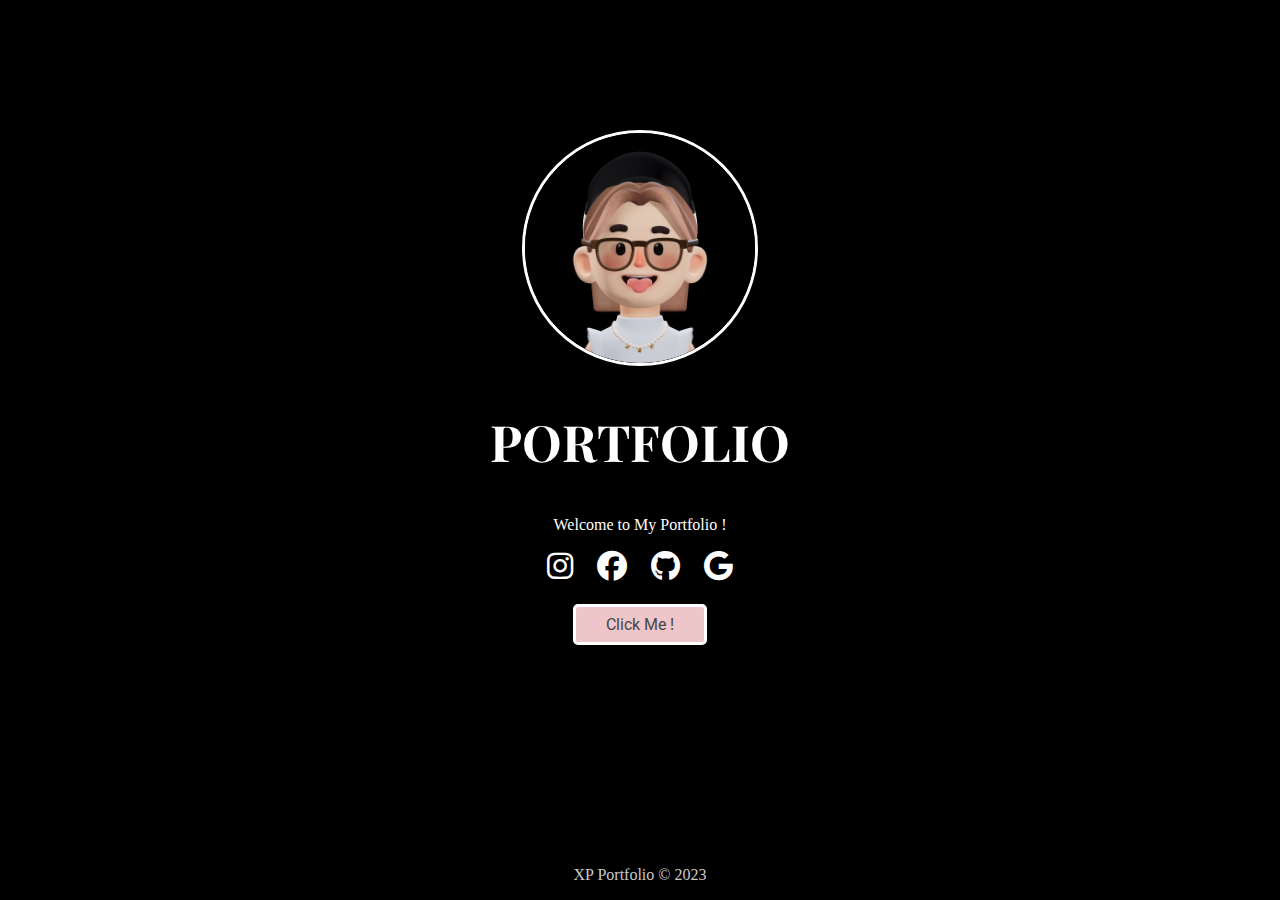
<file: index.html>
<!DOCTYPE html>
<html>

<head>
    <meta charset="utf-8">
    <meta http-equiv="X-UA-Compatible" content="IE=edge">
    <title>PORTFOLIO</title>
    <meta name="description" content="">
    <meta name="viewport" content="width=device-width, initial-scale=1">
    <link rel="stylesheet" href="style.css">
    <link rel="preconnect" href="https://fonts.googleapis.com">
    <link rel="stylesheet" href="https://cdnjs.cloudflare.com/ajax/libs/font-awesome/6.2.0/css/all.min.css">
    <link href="https://cdn.jsdelivr.net/npm/bootstrap@5.2.1/dist/css/bootstrap.min.css" rel="stylesheet"
        integrity="sha384-iYQeCzEYFbKjA/T2uDLTpkwGzCiq6soy8tYaI1GyVh/UjpbCx/TYkiZhlZB6+fzT" crossorigin="anonymous">
    <link href="https://unpkg.com/boxicons@2.1.2/css/boxicons.min.css" rel="stylesheet">
        <link rel="stylesheet" href="https://cdn.jsdelivr.net/npm/bootstrap-icons@1.7.2/font/bootstrap-icons.css">    
    <link rel="shortcut icon" href="avatar.png" />
</head>


<body>
<div class="index-container">
    <div class="index-circle">
        <img src="avatar.png" alt="profile pic">
      </div>
      <div class="title">
        <h2>PORTFOLIO</h2>
      </div>
      <div class="text">
        <p>Welcome to My Portfolio !</p>
      </div>
      <div class="contact">
        <a class="nav-item nav-link2" href="https://www.instagram.com/yeoh_xinpei/"><i class="fa-brands fa-instagram"></i></a>
        <a class="nav-item nav-link2" href="https://www.facebook.com/YeohXinPei"><i class="fa-brands fa-facebook"></i></a>
        <a class="nav-item nav-link2" href="https://github.com/YeohXinPei"><i class="fa-brands fa-github"></i></a>
        <a class="nav-item nav-link2" href="mailto:yeohxinpei123@example.com"> <i class="fab fa-google"></i></a>
        </div>   
      <div class="button">
        <a href="about.html">Click Me !</a>
      </div>
</div>


<footer>
    <div class="footer">
        <p class="copyright"> XP Portfolio © 2023</p>
    </div>
</footer>
      




</body>
</file>
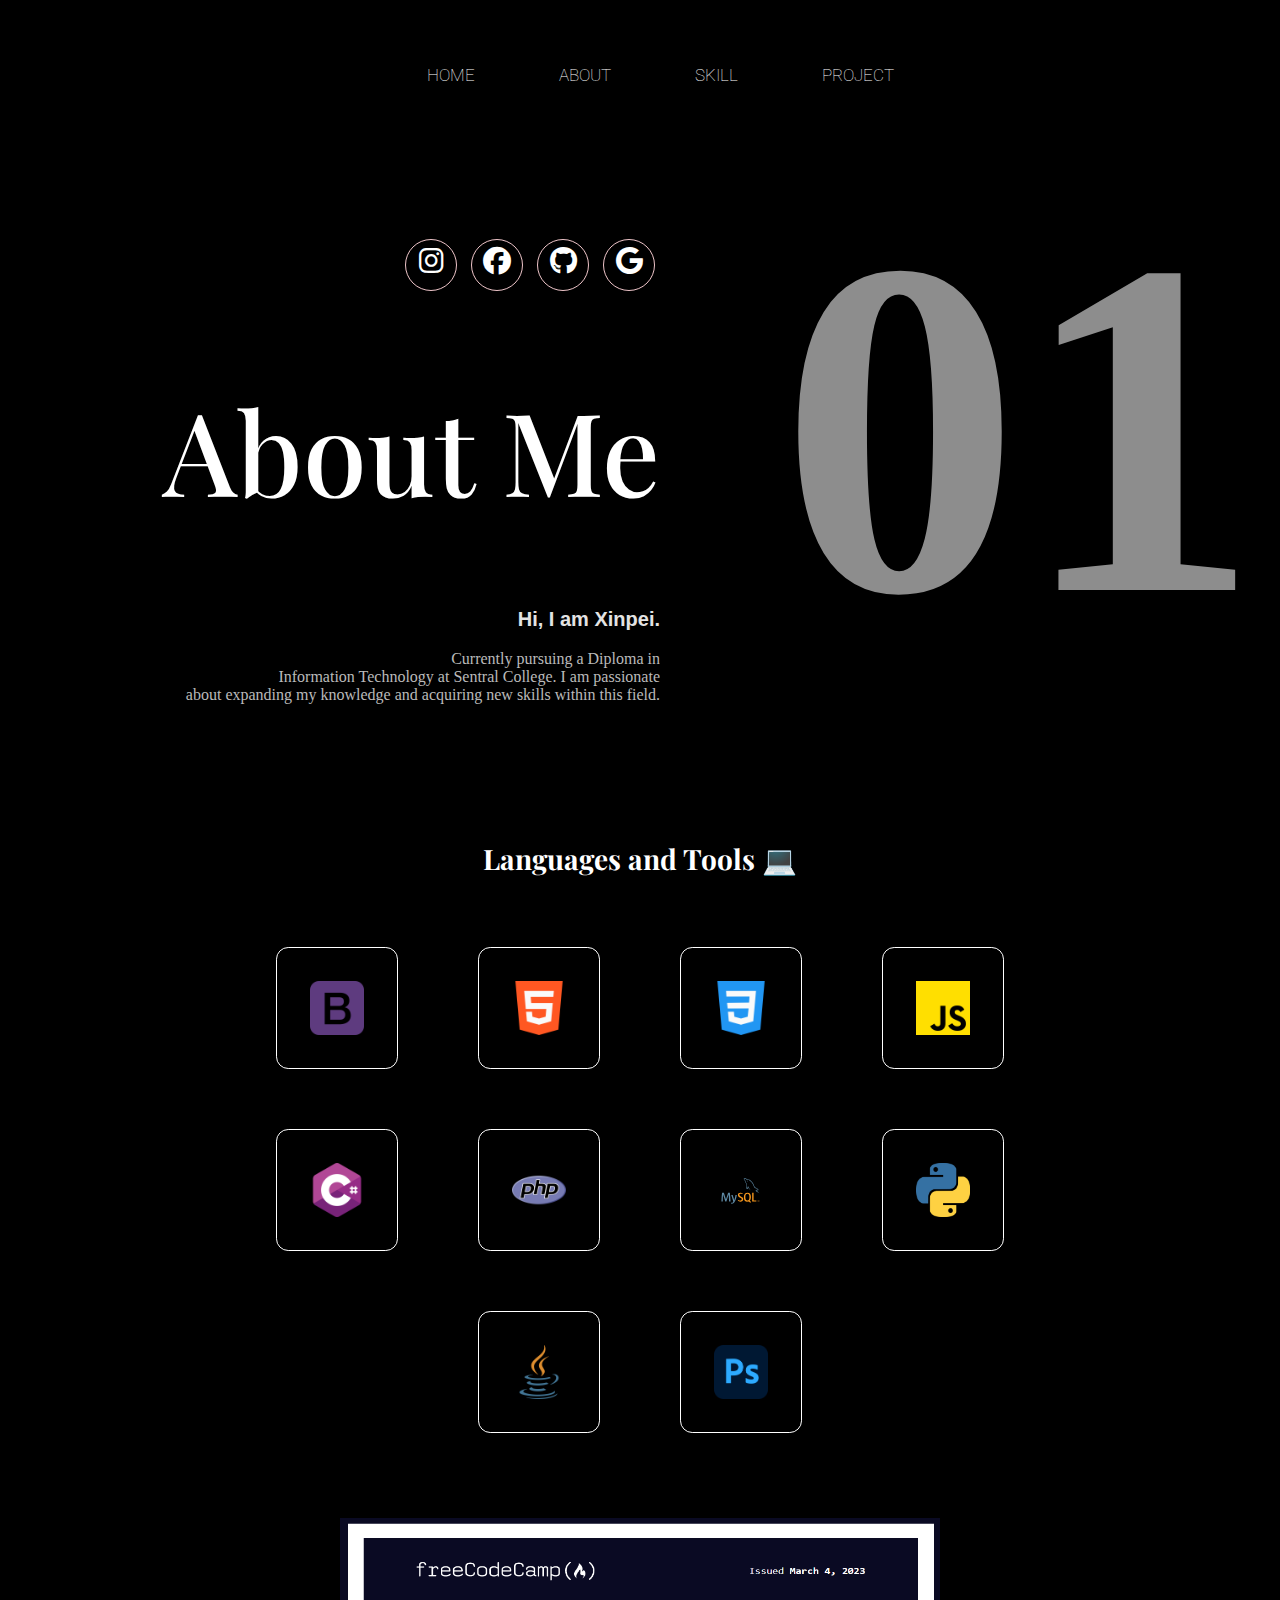
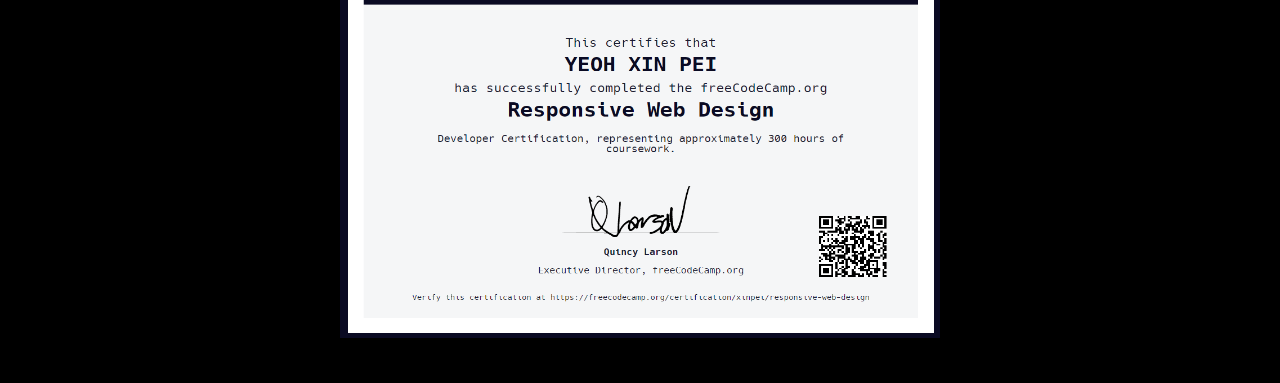
<file: about.html>
<!DOCTYPE html>
<html>

<head>
    <meta charset="utf-8">
    <meta http-equiv="X-UA-Compatible" content="IE=edge">
    <title>PORTFOLIO</title>
    <meta name="description" content="">
    <meta name="viewport" content="width=device-width, initial-scale=1">
    <link rel="stylesheet" href="style.css">
    <link rel="preconnect" href="https://fonts.googleapis.com">
    <link rel="stylesheet" href="https://cdnjs.cloudflare.com/ajax/libs/font-awesome/6.2.0/css/all.min.css">
    <link href="https://cdn.jsdelivr.net/npm/bootstrap@5.2.1/dist/css/bootstrap.min.css" rel="stylesheet"
        integrity="sha384-iYQeCzEYFbKjA/T2uDLTpkwGzCiq6soy8tYaI1GyVh/UjpbCx/TYkiZhlZB6+fzT" crossorigin="anonymous">
    <link href="https://unpkg.com/boxicons@2.1.2/css/boxicons.min.css" rel="stylesheet">
    <link rel="stylesheet" href="https://cdn.jsdelivr.net/npm/bootstrap-icons@1.7.2/font/bootstrap-icons.css">
    <link rel="shortcut icon" href="avatar.png" />
</head>


<body>
    <div class="header">
        <nav>
            <div class="nav-links">
                <ul>
                    <li><a href="index.html">HOME</a></li>
                    <li><a href="about.html">ABOUT</a></li>
                    <li><a href="#skills">SKILL</a></li>
                    <li><a href="project.html">PROJECT</a></li>
                </ul>
            </div>
        </nav>
    </div>



    <div class="about-container">
        <div class="left-side">
            <div class="contact-me">
                <a class="nav-item nav-link2" href="https://www.instagram.com/yeoh_xinpei/"><i
                        class="fa-brands fa-instagram"></i></a>
                <a class="nav-item nav-link2" href="https://www.facebook.com/YeohXinPei"><i
                        class="fa-brands fa-facebook"></i></a>
                <a class="nav-item nav-link2" href="https://github.com/YeohXinPei"><i
                        class="fa-brands fa-github"></i></a>
                <a class="nav-item nav-link2" href="mailto:yeohxinpei123@example.com"> <i class="fab fa-google"></i></a>
            </div>
            <h1>About Me</h1>
            <h2><b>Hi, I am Xinpei.</b></h2>
            <p>Currently pursuing a Diploma in <br>Information Technology at Sentral College. 
                I am passionate <br>about expanding my knowledge and acquiring new skills within this field.</p>
        </div>
        <div class="right-side">
            <div class="text">
                <h3>01</h3>
            </div>
        </div>
    </div>



    <div class="hero" id="skills">

        <div class="skill-title">
            <h3>Languages and Tools <span class="text-muted">&#x1F4BB;</span></h3>
        </div>

        <div class="circle-container">
            <div class="circle"><img src="bootstrap.png"></div>
            <div class="circle"><img src="html.png"></div>
            <div class="circle"><img src="css.png"></div>
            <div class="circle"><img src="js.png"></div>
            <div class="circle"><img src="c.png"></div>
            <div class="circle"><img src="php.png"></div>
            <div class="circle"><img src="sql.svg"></div>
            <div class="circle"><img src="python.png"></div>
            <div class="circle"><img src="java.png"></div>
            <div class="circle"><img src="ps.png"></div>
        </div>



        <div class="cert">
            <img src="cert.png">
        </div>

    </div>


</body>

</html>
</file>
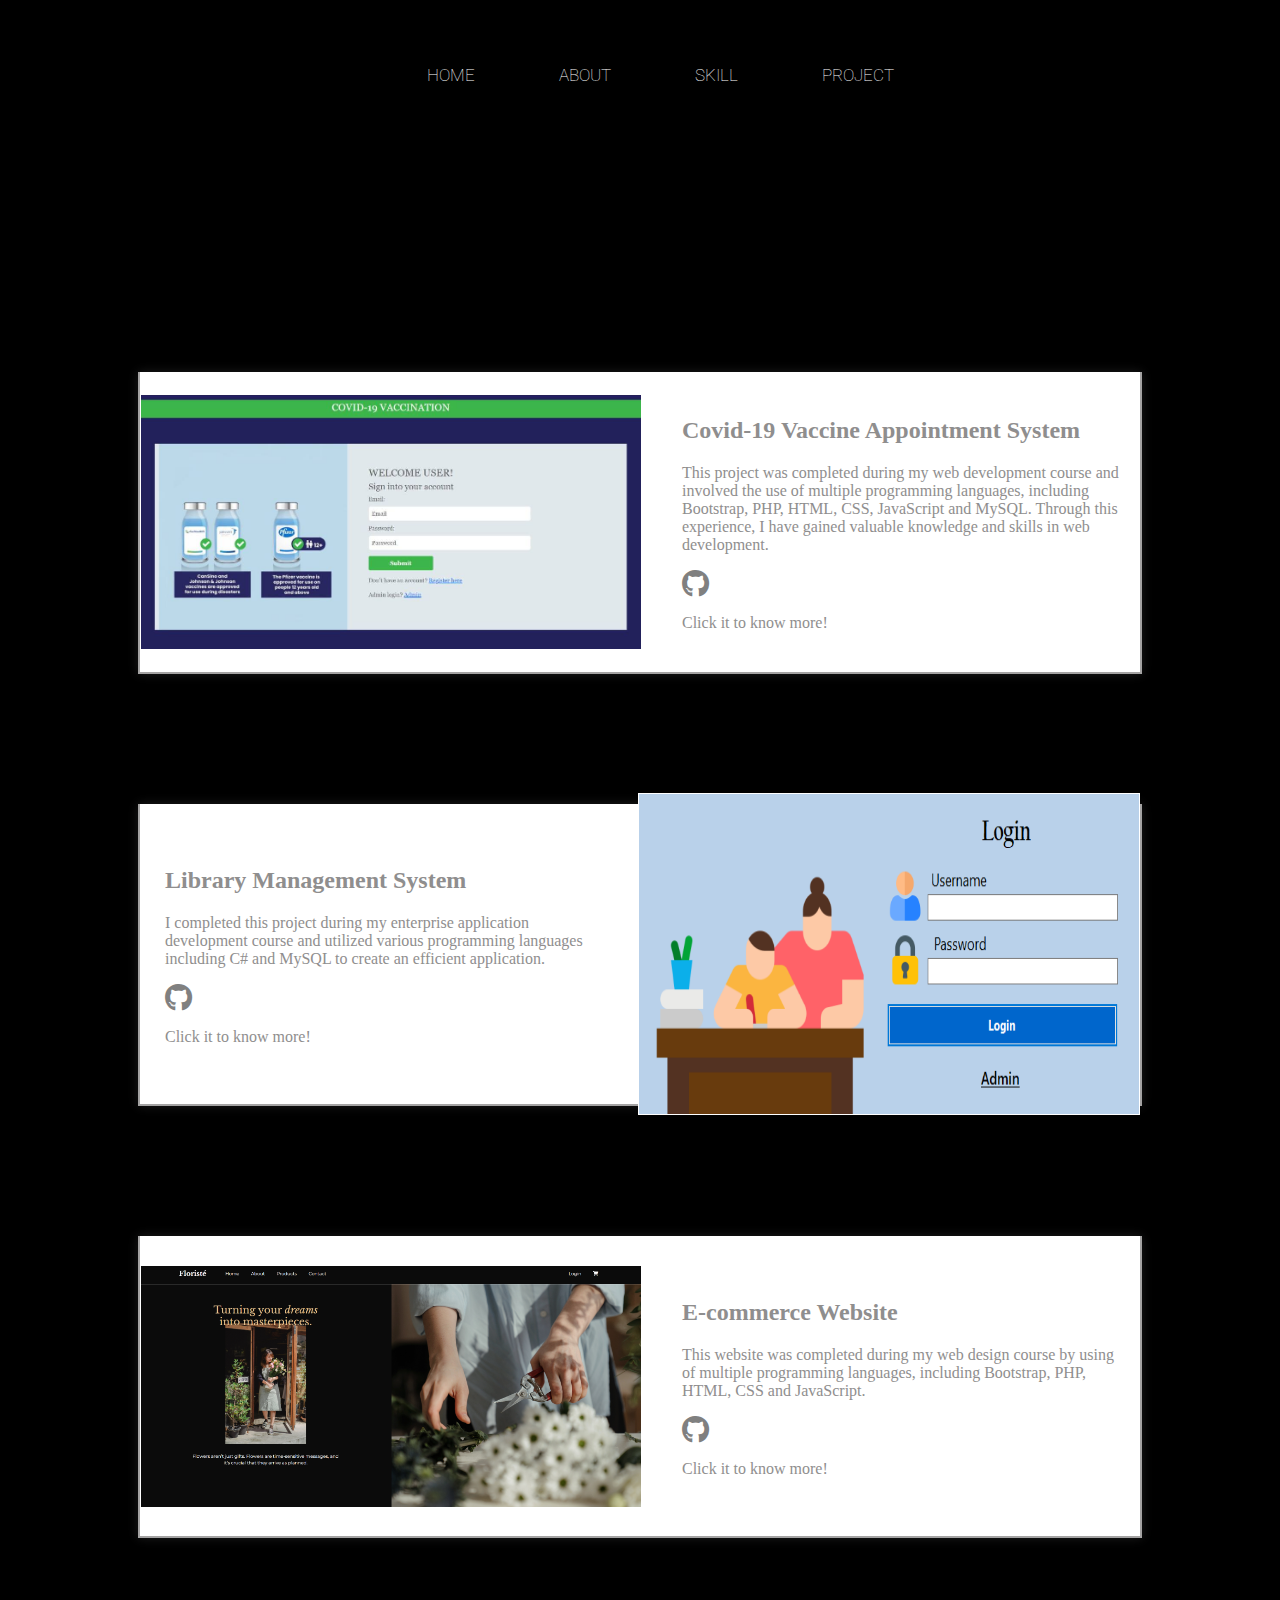
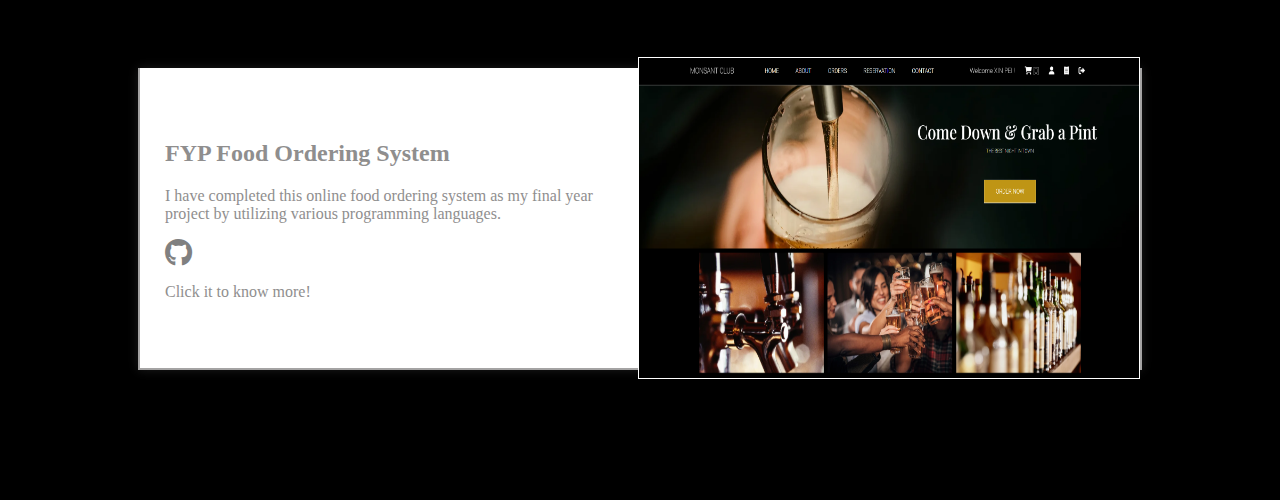
<file: project.html>
<!DOCTYPE html>
<html>

<head>
    <meta charset="utf-8">
    <meta http-equiv="X-UA-Compatible" content="IE=edge">
    <title>PORTFOLIO</title>
    <meta name="description" content="">
    <meta name="viewport" content="width=device-width, initial-scale=1">
    <link rel="stylesheet" href="style2.css">
    <link rel="preconnect" href="https://fonts.googleapis.com">
    <link rel="stylesheet" href="https://cdnjs.cloudflare.com/ajax/libs/font-awesome/6.2.0/css/all.min.css">
    <link href="https://cdn.jsdelivr.net/npm/bootstrap@5.2.1/dist/css/bootstrap.min.css" rel="stylesheet"
        integrity="sha384-iYQeCzEYFbKjA/T2uDLTpkwGzCiq6soy8tYaI1GyVh/UjpbCx/TYkiZhlZB6+fzT" crossorigin="anonymous">

    <link
        href="https://fonts.googleapis.com/css2?family=Libre+Baskerville:ital,wght@0,400;0,700;1,400&family=Montserrat:wght@100;200;300;400;500;600;700&family=Playfair+Display:ital,wght@0,400;0,500;0,600;0,700;0,800;1,400;1,500;1,600;1,700;1,800&family=Roboto:wght@100;300;400;500;700;900&display=swap"
        rel="stylesheet">
    <link rel="stylesheet" href="https://cdn.jsdelivr.net/npm/bootstrap-icons@1.7.2/font/bootstrap-icons.css">
    <link rel="shortcut icon" href="avatar.png" />

</head>


<body>
    <div class="header">
        <nav>
            <div class="nav-links">
                <ul>
                    <li><a href="index.html">HOME</a></li>
                    <li><a href="about.html">ABOUT</a></li>
                    <li><a href="about.html">SKILL</a></li>
                    <li><a href="project.html">PROJECT</a></li>
                </ul>
            </div>
        </nav>
    </div>

    <div class="marquee">
        <p class="keep-color">2022' & 2023' WORKS . TAKE A LOOK OF SOME OF MY PROJECTS | 2022' WORKS . TAKE A LOOK OF
            SOME OF MY PROJECTS !</p>
    </div>

    <div class="container-project">
        <img src="project1.jpg" class="img-left">
        <div class="text-right">
            <h2>Covid-19 Vaccine Appointment System</h2>
            <p> This project was completed during my web development course and involved the use of multiple programming
                languages, including Bootstrap, PHP, HTML, CSS, JavaScript and MySQL. Through this experience, I have
                gained valuable knowledge and skills in web development. </p>
            <a class="nav-item nav-link2" href="https://github.com/YeohXinPei"><i class="fa-brands fa-github"
                style="color: grey; font-size: 28px;"></i></a>
            <P>Click it to know more!</P>
        </div>
    </div>

    <div class="container-project">
        <div class="text-left">
            <h2>Library Management System</h2>
            <p> I completed this project during my enterprise application development course and utilized various
                programming languages including C# and MySQL to create an efficient application.</p>
            <a class="nav-item nav-link2" href="https://github.com/YeohXinPei"><i class="fa-brands fa-github"
                style="color: grey; font-size: 28px;"></i></a>
            <P>Click it to know more!</P>
        </div>
        <img src="project2.png" class="img-right">
    </div>

    <div class="container-project">
        <img src="project3.png" class="img-left">
        <div class="text-right">
            <h2>E-commerce Website</h2>
            <p> This website was completed during my web design course by using of multiple programming languages,
                including Bootstrap, PHP, HTML, CSS and JavaScript.</p>
            <a class="nav-item nav-link2" href="https://github.com/YeohXinPei"><i class="fa-brands fa-github"
                style="color: grey; font-size: 28px;"></i></a>
            <P>Click it to know more!</P>
        </div>
    </div>

    <div class="container-project">
        <div class="text-left">
            <h2>FYP Food Ordering System</h2>
            <p> I have completed this online food ordering system as my final year project by utilizing various
                programming languages.</p>
            <a class="nav-item nav-link2" href="https://github.com/YeohXinPei"><i class="fa-brands fa-github"
                style="color: grey; font-size: 28px;"></i></a>
            <P>Click it to know more!</P>
        </div>
        <img src="project4.png" class="img-right">
    </div>

</body>

</html>
</file>
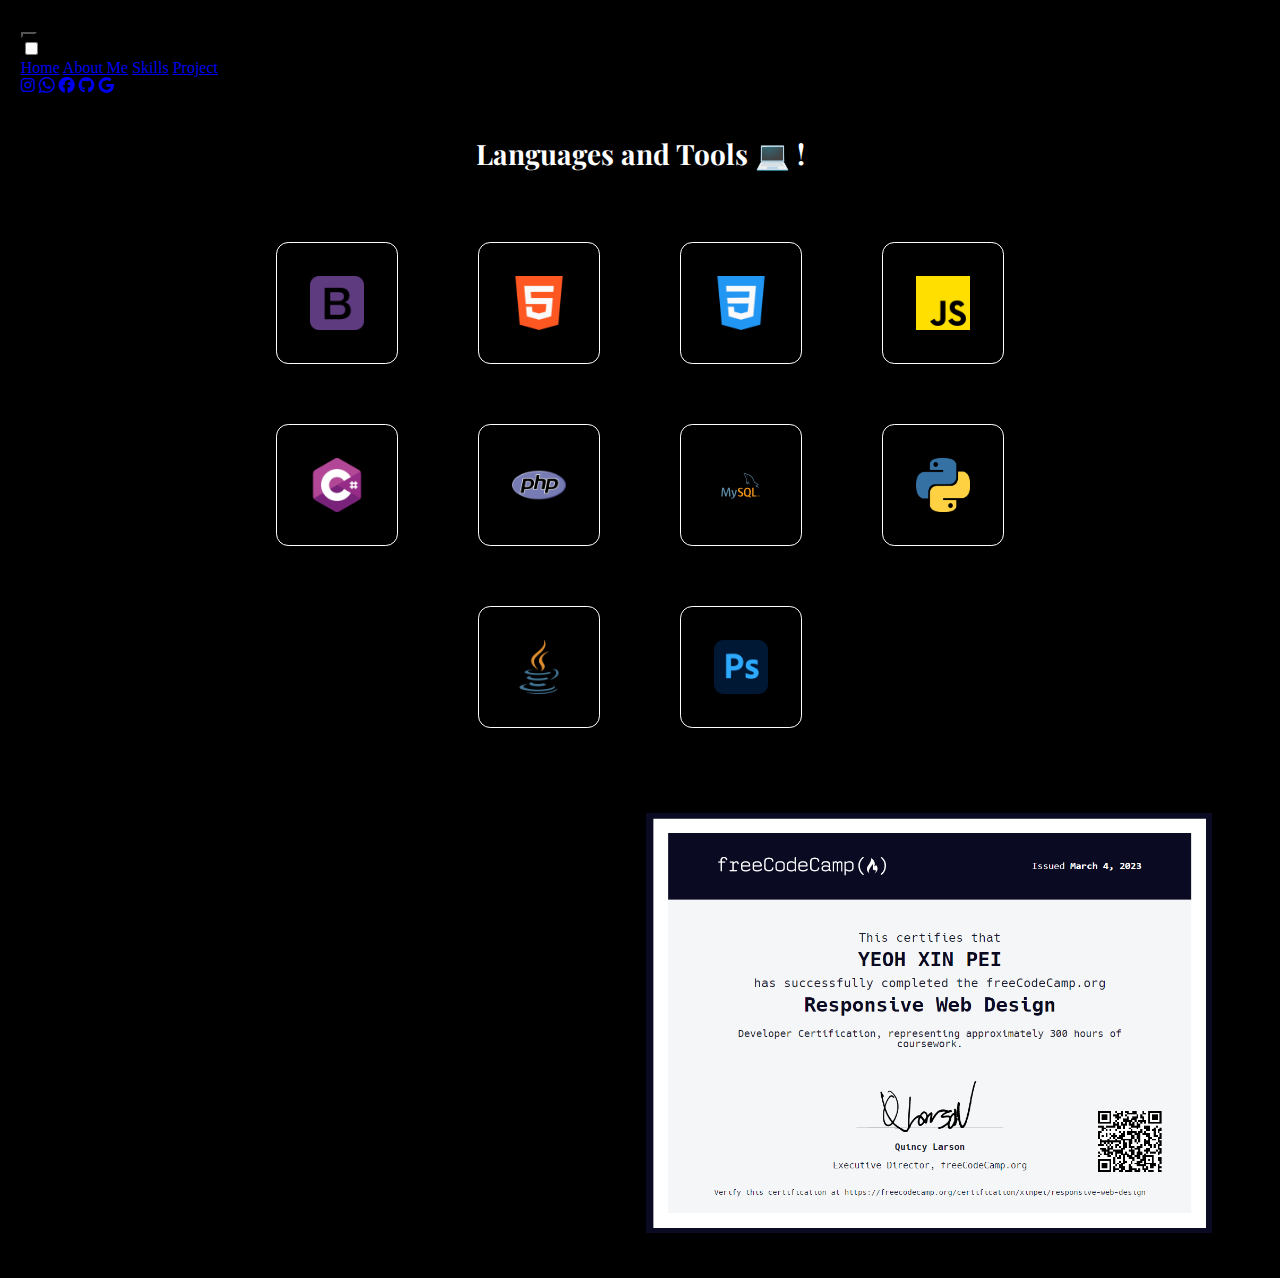
<file: skill.html>
<!DOCTYPE html>
<html>

<head>
    <meta charset="utf-8">
    <meta http-equiv="X-UA-Compatible" content="IE=edge">
    <title>hamster</title>
    <meta name="description" content="">
    <meta name="viewport" content="width=device-width, initial-scale=1">
    <link rel="stylesheet" href="style.css">
    <link rel="preconnect" href="https://fonts.googleapis.com">
    <link rel="stylesheet" href="https://cdnjs.cloudflare.com/ajax/libs/font-awesome/6.2.0/css/all.min.css">
    <link href="https://cdn.jsdelivr.net/npm/bootstrap@5.2.1/dist/css/bootstrap.min.css" rel="stylesheet"
        integrity="sha384-iYQeCzEYFbKjA/T2uDLTpkwGzCiq6soy8tYaI1GyVh/UjpbCx/TYkiZhlZB6+fzT" crossorigin="anonymous">

        <link
        href="https://fonts.googleapis.com/css2?family=Libre+Baskerville:ital,wght@0,400;0,700;1,400&family=Montserrat:wght@100;200;300;400;500;600;700&family=Playfair+Display:ital,wght@0,400;0,500;0,600;0,700;0,800;1,400;1,500;1,600;1,700;1,800&family=Roboto:wght@100;300;400;500;700;900&display=swap"
        rel="stylesheet">
        <link rel="stylesheet" href="https://cdn.jsdelivr.net/npm/bootstrap-icons@1.7.2/font/bootstrap-icons.css"> 
        <link rel="shortcut icon" href="pic.png" />

</head>


<body>
    <!-- Navbar -->
    <nav class="navbar navbar-expand-lg navbar-dark" >
        <div class="container">
            <button class="navbar-toggler" type="button" data-toggle="collapse" data-target="#navbarNavAltMarkup"
                aria-controls="navbarNavAltMarkup" aria-expanded="false" aria-label="Toggle navigation">
                <span class="navbar-toggler-icon"></span>
            </button>
            <div class="collapse navbar-collapse" id="navbarNavAltMarkup">
                <div class="navbar-nav">

                    <div>
                        <input type="checkbox" class="checkbox" id="chk" />
                        <label class="label" for="chk">
                            <i class="fas fa-moon"></i>
                            <i class="fas fa-sun"></i>
                            <div class="ball"></div>
                        </label>
                    </div>
                    
                    <script>
// Retrieve theme preference and checkbox state from localStorage
const darkTheme = localStorage.getItem('darkTheme') === 'true';
const chkState = localStorage.getItem('chkState') === 'true';

// Set theme and checkbox state on page load
if (darkTheme) {
  document.body.classList.add('dark');
}
chk.checked = chkState;

// Handle theme toggle and checkbox change
chk.addEventListener('change', () => {
  document.body.classList.toggle('dark');
  // Save theme preference and checkbox state to localStorage
  localStorage.setItem('darkTheme', chk.checked);
  localStorage.setItem('chkState', chk.checked);
});

                    </script>

            <a class="nav-item nav-link" href="index.html">Home</a>
            <a class="nav-item nav-link" href="about.html">About Me</a>
            <a class="nav-item nav-link" href="skill.html">Skills</a>
            <a class="nav-item nav-link" href="project.html">Project</a>
                </div>
            </div>
            <div class="navbar-nav2">
                <a class="nav-item nav-link2" href="https://www.instagram.com/yeoh_xinpei/"><i class="fa-brands fa-instagram"></i></a>
                <a class="nav-item nav-link2" href="https://wa.me/+60184661801"><i class="bi bi-whatsapp"></i></a>
                <a class="nav-item nav-link2" href="https://www.facebook.com/YeohXinPei"><i class="fa-brands fa-facebook"></i></a>
                <a class="nav-item nav-link2" href="https://github.com/YeohXinPei"><i class="fa-brands fa-github"></i></a>
                <a class="nav-item nav-link2" href="mailto:yeohxinpei123@example.com"> <i class="fab fa-google"></i></a>
                    </div>               
            </div>            
    </nav>

<div class="skill-title">
    <h3>Languages and Tools <span class="text-muted">&#x1F4BB;</span> ! </h3>
</div>
    

    <div class="circle-container">
        <div class="circle"><img src="bootstrap.png"></div>
        <div class="circle"><img src="html.png"></div>
        <div class="circle"><img src="css.png"></div>
        <div class="circle"><img src="js.png"></div>
        <div class="circle"><img src="c.png"></div>
        <div class="circle"><img src="php.png"></div>
        <div class="circle"><img src="sql.svg"></div>
        <div class="circle"><img src="python.png"></div>
        <div class="circle"><img src="java.png"></div>
        <div class="circle"><img src="ps.png"></div>
      </div>

      <div class="cert">
        <div class="skill-text">
            <div class="cert-text"><i>I will spend my time to improve my skills and it will surely give advantanges in my future career</i></div>
            <p class="keep-color"><span class="online">Online</span> CERTIFICATE</p>
          </div>
        <img src="cert.png">
      </div>
      

    

   

  
      
      

</body>
</html>
</file>
<file: style.css>
@import url('https://fonts.googleapis.com/css2?family=Bebas+Neue&family=Playfair+Display:wght@400;500&family=Roboto:wght@100;300;400;500&family=Staatliches&display=swap');

* {
  background-color: black;
}

.index-container {
  margin-top: 130px;
}

.index-circle {
  width: 230px;
  height: 230px;
  border-radius: 50%;
  border: solid 3px white;
  overflow: hidden;
  margin: 0 auto;
}

.index-circle img {
  width: 100%;
  height: 100%;
  object-fit: cover;
}

.title {
  color: white;
  text-align: center;
  margin-top: 20px;
}

.title h2 {
  font-size: 50px;
  font-family: 'Playfair Display', serif;
}

.text {
  color: white;
  text-align: center;
}


.contact {
  text-align: center;
  margin-bottom: 20px;
}

.contact a {
  display: inline-block;
  margin: 0 10px;
  color: white;
  font-size: 30px;
  /* Adjust the font size as needed */
}

.contact a:hover {
  color: #eec5c9;
}

.button {
  text-align: center;
  margin-bottom: 20px;
}

.button a {
  font-family: 'Roboto', sans-serif;
  border: solid 3px white;
  display: inline-block;
  padding: 8px 30px;
  background-color: #eec5c9;
  color: rgb(71, 71, 71);
  text-decoration: none;
  border-radius: 5px;
  font-weight: 400;
}

.button a:hover {
  border: solid 3px white;
  background-color: black;
  color: white;
}

.header {
  background-color: black;
  padding: 20px 0px;
}

nav {
  display: flex;
  padding: 1% 1%;
  justify-content: space-between;
  align-items: center;
}

nav img {
  width: 100px;
  height: 50px;
}

.nav-links {
  flex: 1;
  text-align: center;
}

.nav-links ul li {
  list-style: none;
  display: inline-block;
  padding: 8px 40px;
  position: relative;
}

.nav-links ul li a {
  font-family: 'Roboto', sans-serif;
  font-weight: 100;
  color: white;
  text-decoration: none;
  font-size: 17px;
}

.nav-links ul li::after {
  content: '';
  width: 0%;
  height: 1px;
  background: #eec5c9;
  display: block;
  margin: auto;
  transition: 0.5s;
}

.nav-links ul li:hover::after {
  width: 100%;
}

.about-container {
  height: 670px;
  padding: 0 80px;
  padding-right: 40px;
  display: flex;
  align-items: center;
}

.contact-me {
  text-align: right;
  margin-bottom: 20px;
}

.contact-me a {
  display: inline-block;
  margin: 0 13px;
  font-size: 35px;
  /* Adjust the font size as needed */
}

.contact-me .nav-item {
  display: inline-block;
  width: 50px;
  height: 50px;
  border-radius: 50%;
  border: 1px solid #eec5c9;
  text-align: center;
  line-height: 40px;
  margin: 5px;
}

.contact-me .nav-item i {
  font-size: 28px;
  color: white;
}

.contact-me .nav-item i:hover {
  color: #eec5c9;
}

.left-side{
  width: 50%;
}

.left-side h1 {
  font-family: Playfair Display;
  font-weight: 500;
  font-size: 115px;
  text-align: right;
  color: white;
}

.left-side h2 {
  color: #e3e3e3;
  font-family: sans-serif;
  font-size: 20px;
  line-height: 1.5;
  text-align: right;
}

.left-side p {
  color: rgb(186, 186, 186);
  text-align: right;
}

.right-side {
  flex: -1;
  width: 50%;
}

.text {
  position: relative;
}

.text h3 {
  color: rgb(201, 201, 201);
  font-size: 480px;
  width: 600px;
  height: 650px;
  text-align: right;
  opacity: 0.7;
}

.skill-title {
  margin: 0px 70px;
  text-align: center;

}

.skill-title h3 {
  font-family: 'Playfair Display', serif;
  font-size: 28px;
  color: white;
}


.circle-container {
  display: flex;
  flex-wrap: wrap;
  justify-content: center;
  margin: 40px 200px;

}

.circle {
  width: 120px;
  height: 120px;
  border-radius: 10%;
  margin: 30px 40px;
  border: 1px solid white;
  overflow: hidden;
  box-shadow: 0 0 5px rgba(0, 0, 0, 0.2);
  display: flex;
  justify-content: center;
  align-items: center;
}

.circle:hover {
  animation: pulse 1s infinite;
}

@keyframes pulse {
  0% {
    transform: scale(1);
  }

  50% {
    transform: scale(1.1);
  }

  100% {
    transform: scale(1);
  }
}

.circle img {
  width: 45%;
  height: 45%;
}

.cert {
  display: flex;
  justify-content: center;
  align-items: center;
  height: 450px;
  margin: 30px 60px;
}

.cert img {
  width: 600px;
  height: 420px;
}

/* footer */
.footer {
  position: relative;
  color: rgb(201, 201, 201);
}

.copyright {
  position: fixed;
  bottom: 0;
  left: 0;
  width: 100%;
  text-align: center;
}
</file>
<file: style2.css>
@import url('https://fonts.googleapis.com/css2?family=Bebas+Neue&family=Playfair+Display:wght@400;500&family=Roboto:wght@100;300;400;500&family=Staatliches&display=swap');

body {
    background: radial-gradient(circle at center, black 0%, black 50%);
    color: rgb(143, 142, 142) !important;
}

.header {
    background-color: black;
    padding: 20px 0px;
}

nav {
    display: flex;
    padding: 1% 1%;
    justify-content: space-between;
    align-items: center;
}

nav img {
    width: 100px;
    height: 50px;
}

.nav-links {
    flex: 1;
    text-align: center;
}

.nav-links ul li {
    list-style: none;
    display: inline-block;
    padding: 8px 40px;
    position: relative;
}

.nav-links ul li a {
    font-family: 'Roboto', sans-serif;
    font-weight: 100;
    color: white;
    text-decoration: none;
    font-size: 17px;
}

.nav-links ul li::after {
    content: '';
    width: 0%;
    height: 1px;
    background: #eec5c9;
    display: block;
    margin: auto;
    transition: 0.5s;
}

.nav-links ul li:hover::after {
    width: 100%;
}

/*marquee */
.marquee {
    margin: 0 50px;
    margin-bottom: 50px;
    cursor: default;
    height: 100px;
    overflow: hidden;
    overflow: hidden;
    white-space: nowrap;
}

.marquee p {
    font-family: Playfair Display;
    font-size: 80px;
    position: relative;
    color: rgb(177, 177, 177);
    display: inline-block;
    margin-left: 0 15%;
    will-change: transform;
    letter-spacing: 5px;
    animation: marquee 20s linear infinite;
}

@keyframes marquee {
    0% {
        left: 0%;
    }

    /* start the text offscreen */
    100% {
        left: -100%;
    }

    /* move the text completely offscreen */
}


.container-project {
    display: flex;
    align-items: center;
    background-color: white;
    border-right: 2px solid rgb(164, 163, 163);
    border-left: 2px solid rgb(164, 163, 163);
    border-bottom: 2px solid rgb(164, 163, 163);
    box-shadow: 0 0 10px rgba(57, 57, 57, 0.5);
    margin: 130px;
    height: 300px;
}


.img-left {
    width: 50%;
    margin-right: 20px;
    border: 1px solid white;
}

.text-right {
    width: 50%;
    margin: 20px;
}

.img-right {
    width: 50%;
    height: 320px;
    border: 1px solid white;
}

.text-left {
    background-color: white;
    width: 50%;
    margin: 25px;
}
</file>
